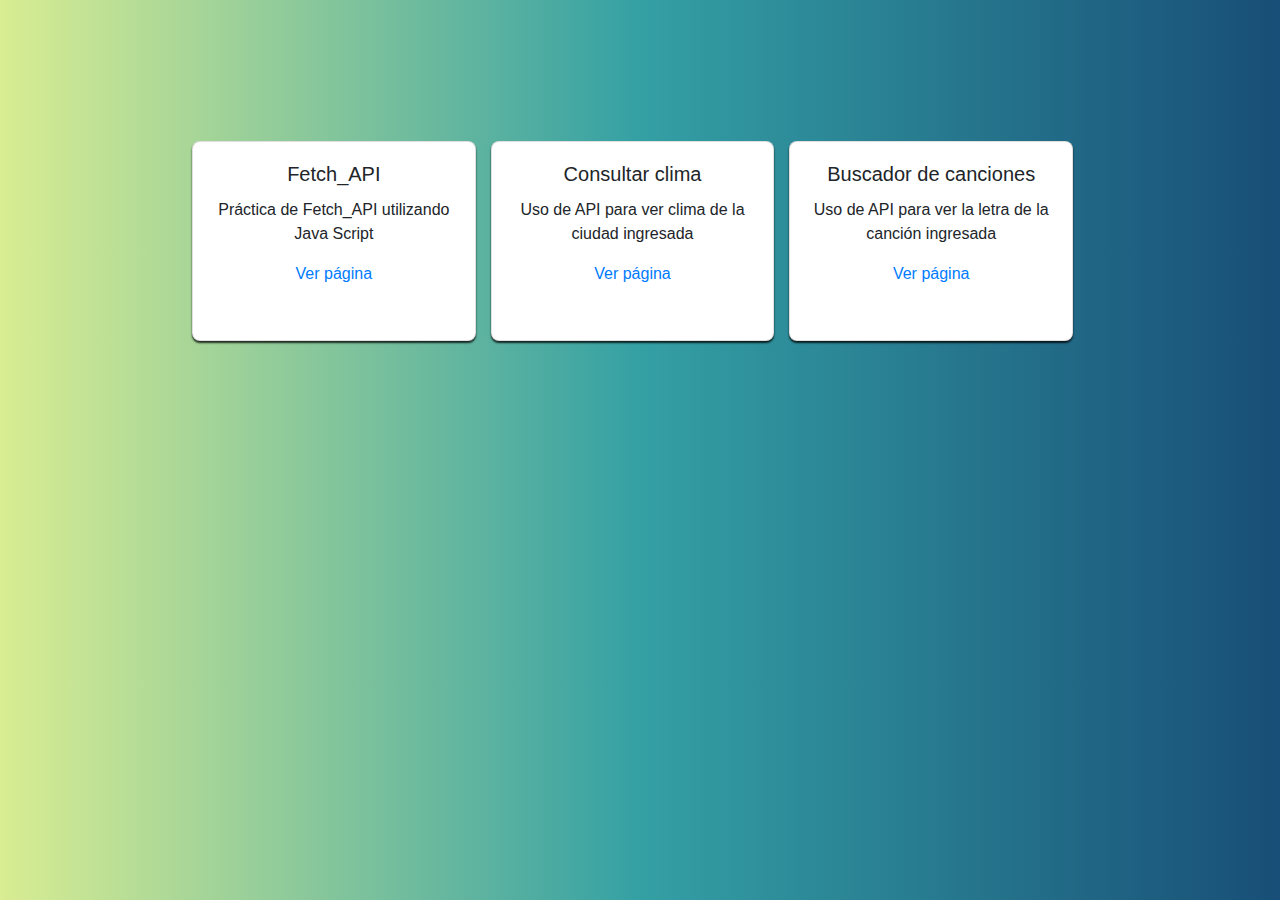
<file: index.html>
<!DOCTYPE html>
<html lang="es">

<head>
    <meta charset="UTF-8">
    <meta name="viewport" content="width=device-width, initial-scale=1.0">
    <title>Uso de API's</title>
    <!--Bootstrap-->
    <link rel="stylesheet" href="https://stackpath.bootstrapcdn.com/bootstrap/4.5.2/css/bootstrap.min.css" integrity="sha384-JcKb8q3iqJ61gNV9KGb8thSsNjpSL0n8PARn9HuZOnIxN0hoP+VmmDGMN5t9UJ0Z" crossorigin="anonymous">
    <!--Estilos CSS-->
    <link rel="stylesheet" href="css/estilos.css">
</head>

<body>
    <div class="card__main">
        <div class="card card__element" style="width: 18rem;">
            <div class="card-body">
                <h5 class="card-title">Fetch_API</h5>
                <p class="card-text">Práctica de Fetch_API utilizando Java Script</p>
                <a href="fetch_api.html" class="card-link">Ver página</a>
            </div>
        </div>

        <div class="card card__element" style="width: 18rem;">
            <div class="card-body">
                <h5 class="card-title">Consultar clima</h5>
                <p class="card-text">Uso de API para ver clima de la ciudad ingresada</p>
                <a href="clima_api.html" class="card-link">Ver página</a>
            </div>
        </div>

        <div class="card card__element" style="width: 18rem;">
            <div class="card-body">
                <h5 class="card-title">Buscador de canciones</h5>
                <p class="card-text">Uso de API para ver la letra de la canción ingresada
                </p>
                <a href="lyrics_api.html" class="card-link">Ver página</a>
            </div>
        </div>
    </div>

</body>

</html>
</file>
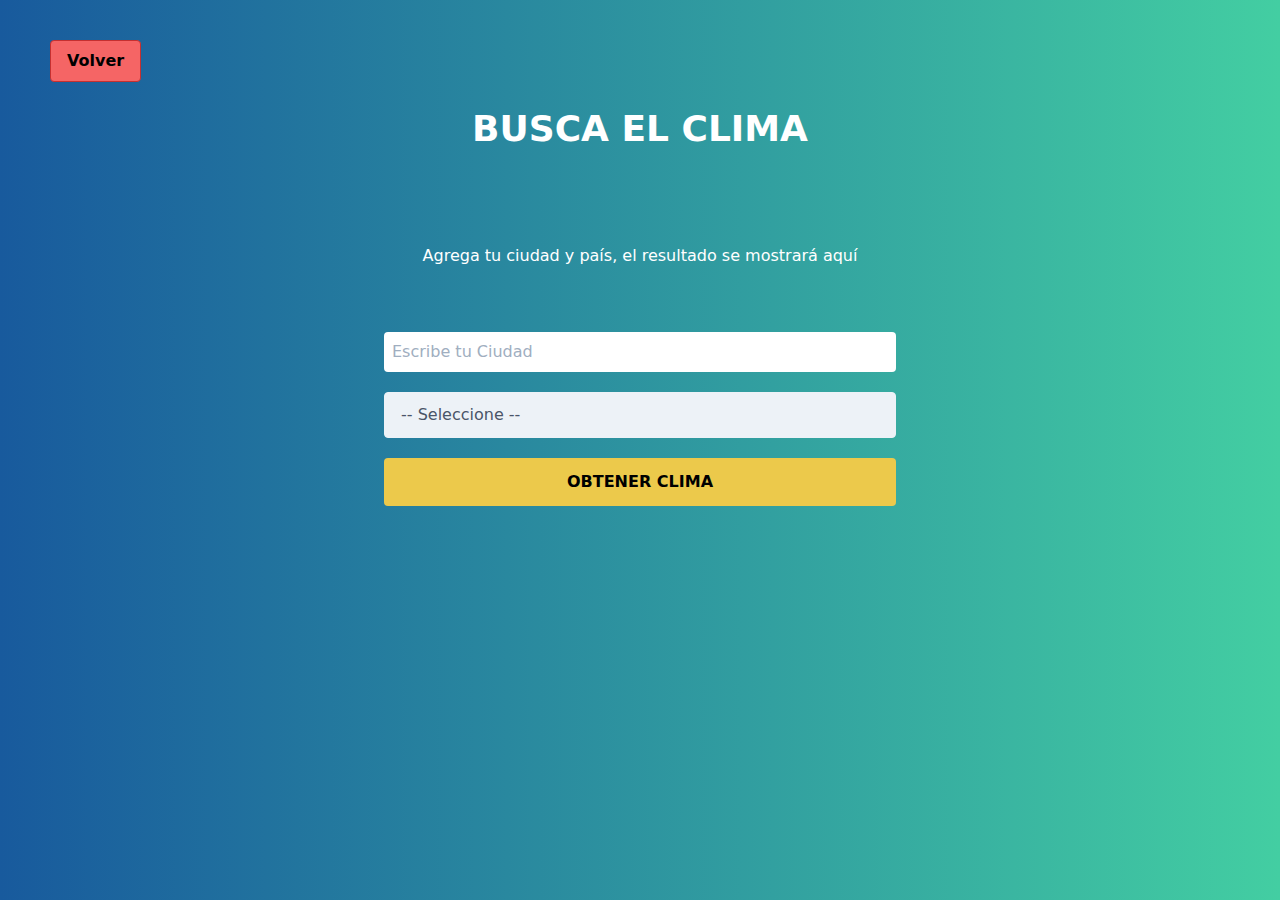
<file: clima_api.html>
<!DOCTYPE html>
<html lang="en">

<head>
    <meta charset="UTF-8">
    <meta name="viewport" content="width=device-width, initial-scale=1.0">
    <title>Clima - JavaScript Moderno</title>
    <!--Estilos CSS-->
    <link href="css/stylesclima.css" rel="stylesheet">
    <link href="css/tailwind.min.css" rel="stylesheet">
</head>

<body>

    <div class="container mx-auto ">
        <button class="btn__back bg-red-500 hover:bg-red-700 text-black font-bold py-2 px-4 border border-red-700 rounded" onclick="location.href='index.html'"> Volver </button>
        <h1 id="titulo" class="text-4xl mt-5 text-white font-bold uppercase text-center">Busca el Clima</h1>
        <div class="max-w-lg mx-auto ">

            <div class="p-6 mt-10">
                <div id="resultado">
                    <p class="text-center text-white mt-6">Agrega tu ciudad y país, el resultado se mostrará aquí</p>
                </div>
            </div>

            <form id="formulario" class="mt-10 " action="#" method="POST">
                <div class="mt-5">
                    <input type="text" name="ciudad" id="ciudad" placeholder="Escribe tu Ciudad" class="w-full p-2 rounded" />
                </div>
                <div class="mt-5">
                    <select class="block appearance-none w-full bg-gray-200 border border-gray-200 text-gray-700 py-3 px-4 pr-8 rounded leading-tight focus:outline-none focus:bg-white focus:border-gray-500" id="pais">
                        <option disabled selected value="">-- Seleccione --</option>
                        <option value="AR">Argentina</option>
                        <option value="CO">Colombia</option>
                        <option value="CR">Costa Rica</option>
                        <option value="ES">España</option>
                        <option value="US">Estados Unidos</option>
                        <option value="MX">México</option>
                        <option value="PE">Perú</option>
                    </select>
                </div>

                <input type="submit" class="mt-5 w-full bg-yellow-500 p-3  uppercase font-bold cursor-pointer rounded" value="Obtener Clima" />

            </form>


        </div>
    </div>

    <script src="js/appclima.js"></script>
</body>

</html>
</file>
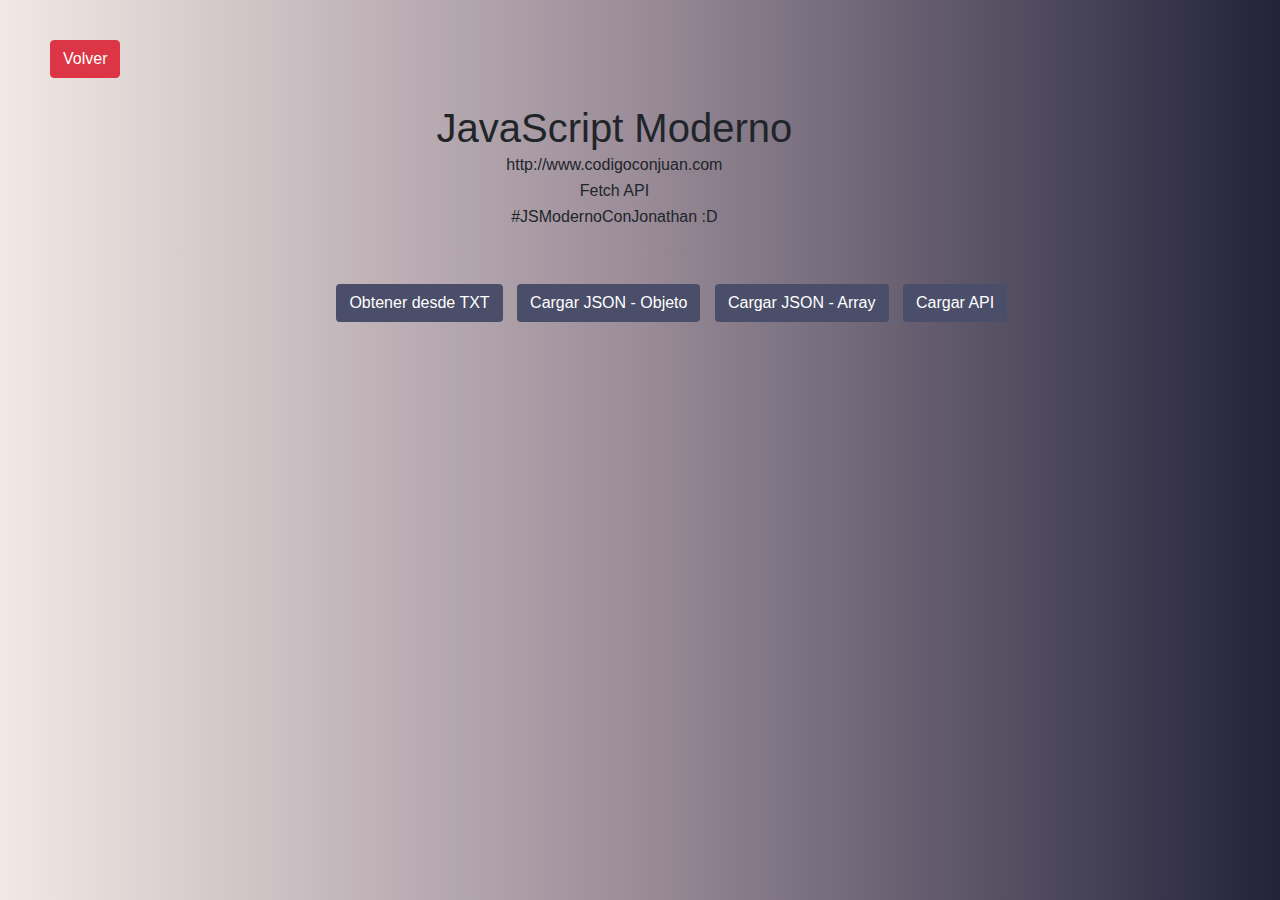
<file: fetch_api.html>
<!DOCTYPE html>
<html lang="en">

<head>
    <meta charset="UTF-8">
    <meta name="viewport" content="width=device-width, initial-scale=1.0">
    <title>Document</title>
    <!--Bootstrap-->
    <link rel="stylesheet" href="https://stackpath.bootstrapcdn.com/bootstrap/4.5.2/css/bootstrap.min.css" integrity="sha384-JcKb8q3iqJ61gNV9KGb8thSsNjpSL0n8PARn9HuZOnIxN0hoP+VmmDGMN5t9UJ0Z" crossorigin="anonymous">
    <!--Estilos CSS-->
    <link rel="stylesheet" href="css/fetch_styles.css">
</head>

<body>
    <button type="button" class="btn btn__back btn-danger" onclick="location.href='index.html'"> Volver </button>

    <div class="div__main">
        <div class="description">
            <h1 class="desc__title">JavaScript Moderno</h1>
            <p class="desc__subtitle">http://www.codigoconjuan.com</p>
            <p class="desc__subtitle">Fetch API</p>
            <p class="desc__hashtag">#JSModernoConJonathan :D</p>
        </div>
        <div class="options">
            <button type="button" class="btn btn__opt option__first" id="cargarTxt">
                Obtener desde TXT
            </button>
            <button type="button" class="btn btn__opt" id="cargarJSON">
               Cargar JSON - Objeto
            </button>
            <button type="button" class="btn btn__opt" id="cargarJSONArray">
                Cargar JSON - Array
            </button>
            <button type="button" class="btn btn__opt" id="cargarAPI">
                Cargar API
            </button>
        </div>
    </div>

    <script src="js/01-app.js"></script>
    <script src="js/02-app.js"></script>
    <script src="js/03-app.js"></script>
    <script src="js/04-app.js"></script>

</body>

</html>
</file>
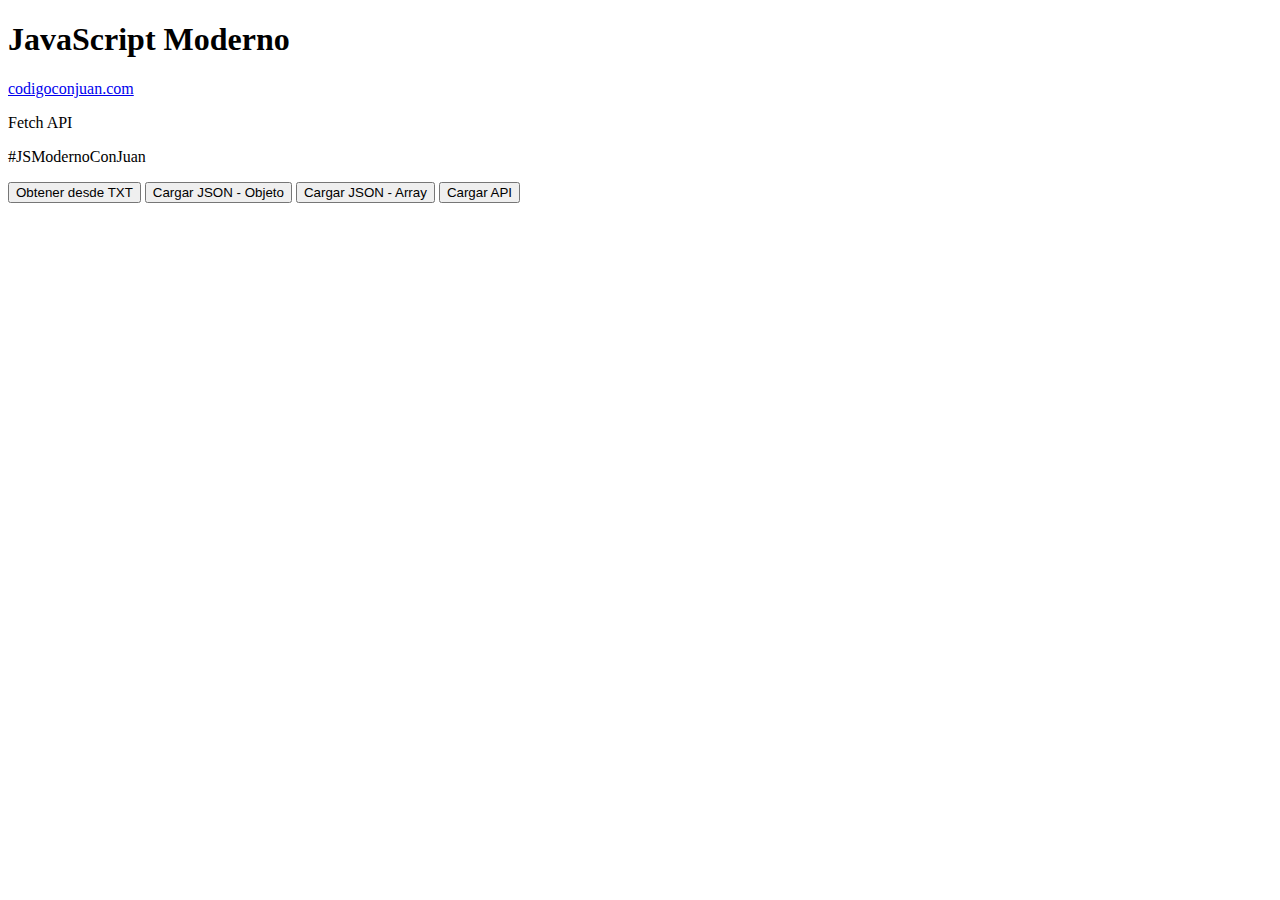
<file: index1.html>
<!DOCTYPE html>
<html lang="en">
<head>
    <meta charset="UTF-8">
    <meta name="viewport" content="width=device-width, initial-scale=1.0">
    <title>Document</title>
    <link href="https://fonts.googleapis.com/css2?family=Carrois+Gothic+SC&display=swap" rel="stylesheet"> 
</head>
<body>

    <div class="contenido">
        <h1>JavaScript Moderno</h1>
        <a href="http://www.codigoconjuan.com" target="_blank">codigoconjuan.com</a>
        <p>Fetch API</p>
        <p class="hashtag">#JSModernoConJuan</p>

        <div id="contenido"></div>

        <button type="button" id="cargarTxt">
            Obtener desde TXT
        </button>
        <button type="button" id="cargarJSON">
           Cargar JSON - Objeto
        </button>
        <button type="button" id="cargarJSONArray">
            Cargar JSON - Array
        </button>
        <button type="button" id="cargarAPI">
            Cargar API
        </button>
    </div>

    <!-- <script src="js/01-app.js"></script> -->
    <!-- <script src="js/02-app.js"></script> -->
    <!-- <script src="js/03-app.js"></script> --> 
    <script src="js/04-app.js"></script> 
    
</body>
</html>
</file>
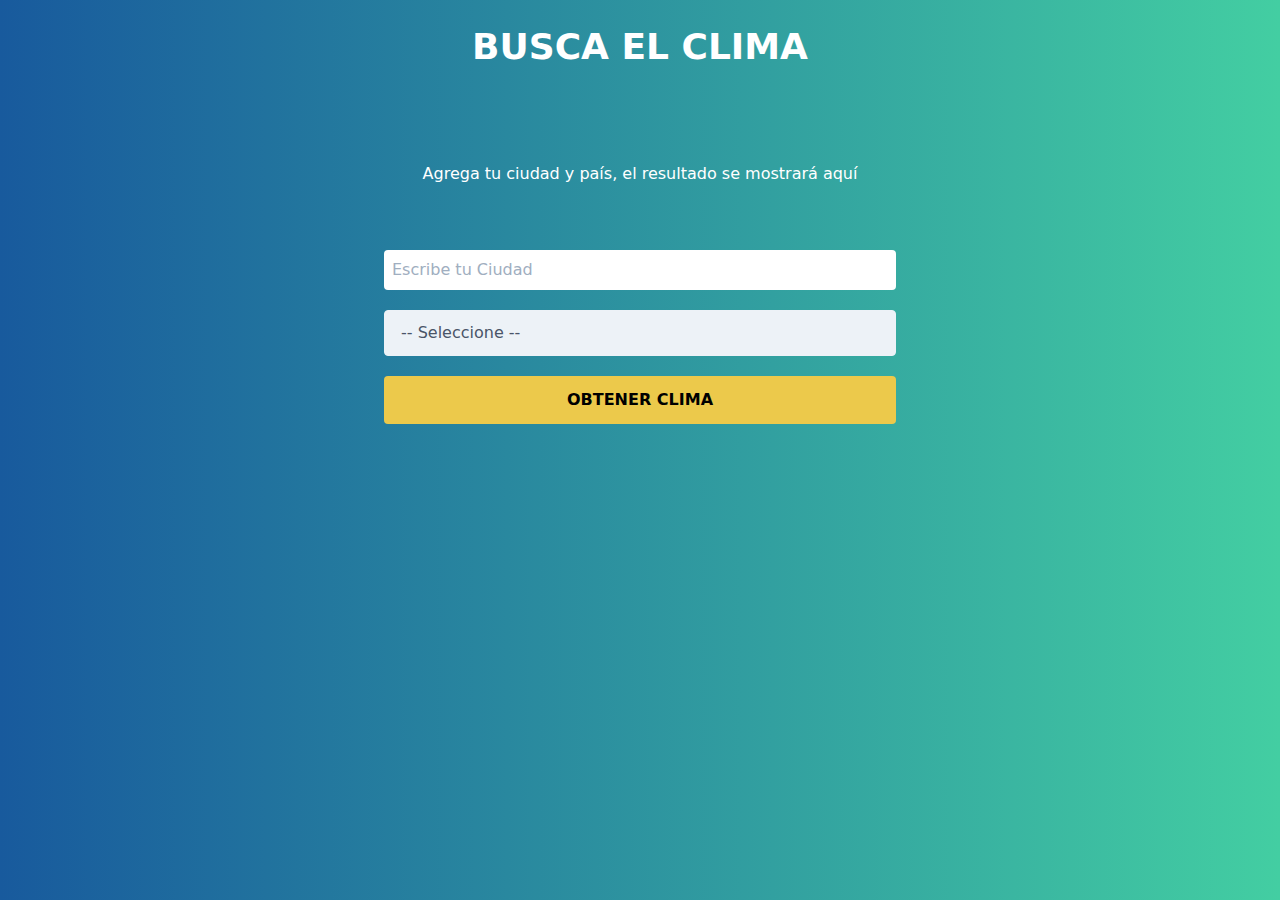
<file: index2.html>
<!DOCTYPE html>
<html lang="en">
<head>
    <meta charset="UTF-8">
    <meta name="viewport" content="width=device-width, initial-scale=1.0">
    <title>Clima - JavaScript Moderno</title>

    <link href="css/stylesclima.css" rel="stylesheet">
    <link href="css/tailwind.min.css" rel="stylesheet">
</head>
<body>

    <div class="container mx-auto ">
        <h1 id="titulo" class="text-4xl mt-5 text-white font-bold uppercase text-center">Busca el Clima</h1>
        <div class="max-w-lg mx-auto ">

            <div class="p-6 mt-10">
                <div id="resultado">
                    <p class="text-center text-white mt-6">Agrega tu ciudad y país, el resultado se mostrará aquí</p>
                </div>
            </div>
            
            <form id="formulario" class="mt-10 " action="#" method="POST">
                <div class="mt-5">
                    <input 
                        type="text" 
                        name="ciudad"
                        id="ciudad"
                        placeholder="Escribe tu Ciudad"
                        class="w-full p-2 rounded"
                    />
                </div>
                <div class="mt-5">
                    <select 
                        class="block appearance-none w-full bg-gray-200 border border-gray-200 text-gray-700 py-3 px-4 pr-8 rounded leading-tight focus:outline-none focus:bg-white focus:border-gray-500" 
                        id="pais"
                    >
                        <option disabled selected value="">-- Seleccione --</option>
                        <option value="AR">Argentina</option>
                        <option value="CO">Colombia</option>
                        <option value="CR">Costa Rica</option>
                        <option value="ES">España</option>
                        <option value="US">Estados Unidos</option>
                        <option value="MX">México</option>
                        <option value="PE">Perú</option>
                    </select>
                </div>

                <input 
                    type="submit"
                    class="mt-5 w-full bg-yellow-500 p-3  uppercase font-bold cursor-pointer rounded"
                    value="Obtener Clima"
                />

            </form>

     
        </div>
    </div>

    <script src="js/appclima.js"></script>
</body>
</html>
</file>
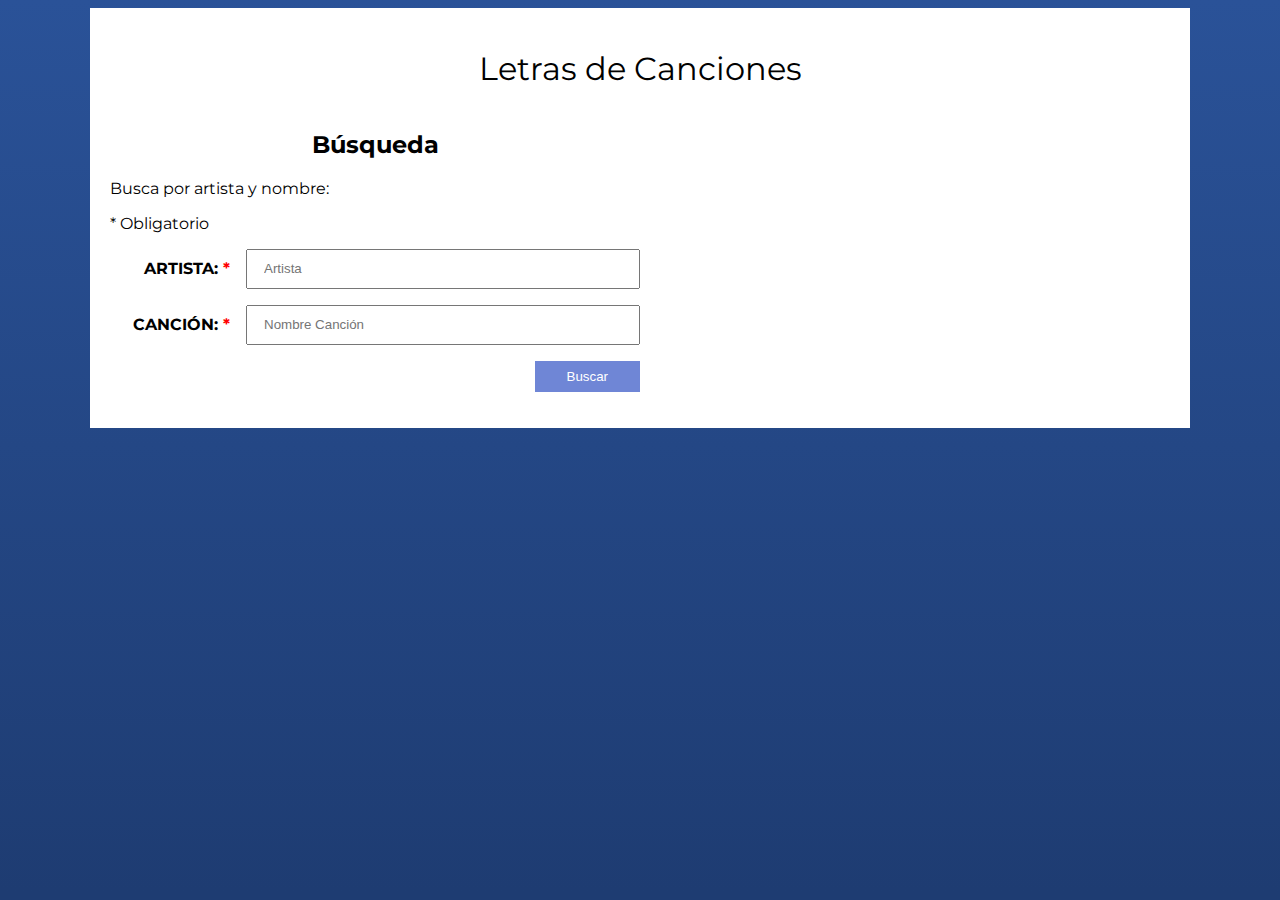
<file: index3.html>
<!DOCTYPE html>
<html lang="en">
<head>
    <meta charset="UTF-8">
    <meta name="viewport" content="width=device-width, initial-scale=1.0">
    <meta http-equiv="X-UA-Compatible" content="ie=edge">
    <title>Buscador de Letras - JSModerno</title>
    <link rel="stylesheet" href="https://necolas.github.io/normalize.css/8.0.0/normalize.css">
    <link href="https://fonts.googleapis.com/css?family=Montserrat:400,700,900" rel="stylesheet">
    <link rel="stylesheet" href="css/stylecanciones.css">
</head>
<body>

    <main id="contenido" class="contenido">
            <h1>Letras de Canciones</h1>
            <div class="contenedor">
                    <div id="buscar" class="buscar">
                            <h2>Búsqueda</h2>
                            <p>Busca por artista y nombre:</p>
                            <p><span> * </span>Obligatorio</p>
                            <form action="#" id="formulario-buscar">
                                <div class="input">
                                    <label for="artista">Artista: <span>*</span></label>
                                    <input type="text" id="artista" placeholder="Artista">
                                </div>
                                <div class="input">
                                    <label for="cancion">Canción: <span>*</span></label>
                                    <input type="text" id="cancion" placeholder="Nombre Canción">
                                </div>

                                <div class="input enviar">
                                    <input type="submit" value="Buscar">
                                </div>
                            </form>
                    </div>
                    
                    <div class="letra-resultado">
                            <h2></h2>
                            <div id="resultado"></div>
                    </div>
                    <div id="mensajes"></div>
            </div>
    </main>

    
    <script src="js/app.js" type="module"></script>
</body>
</html>
</file>
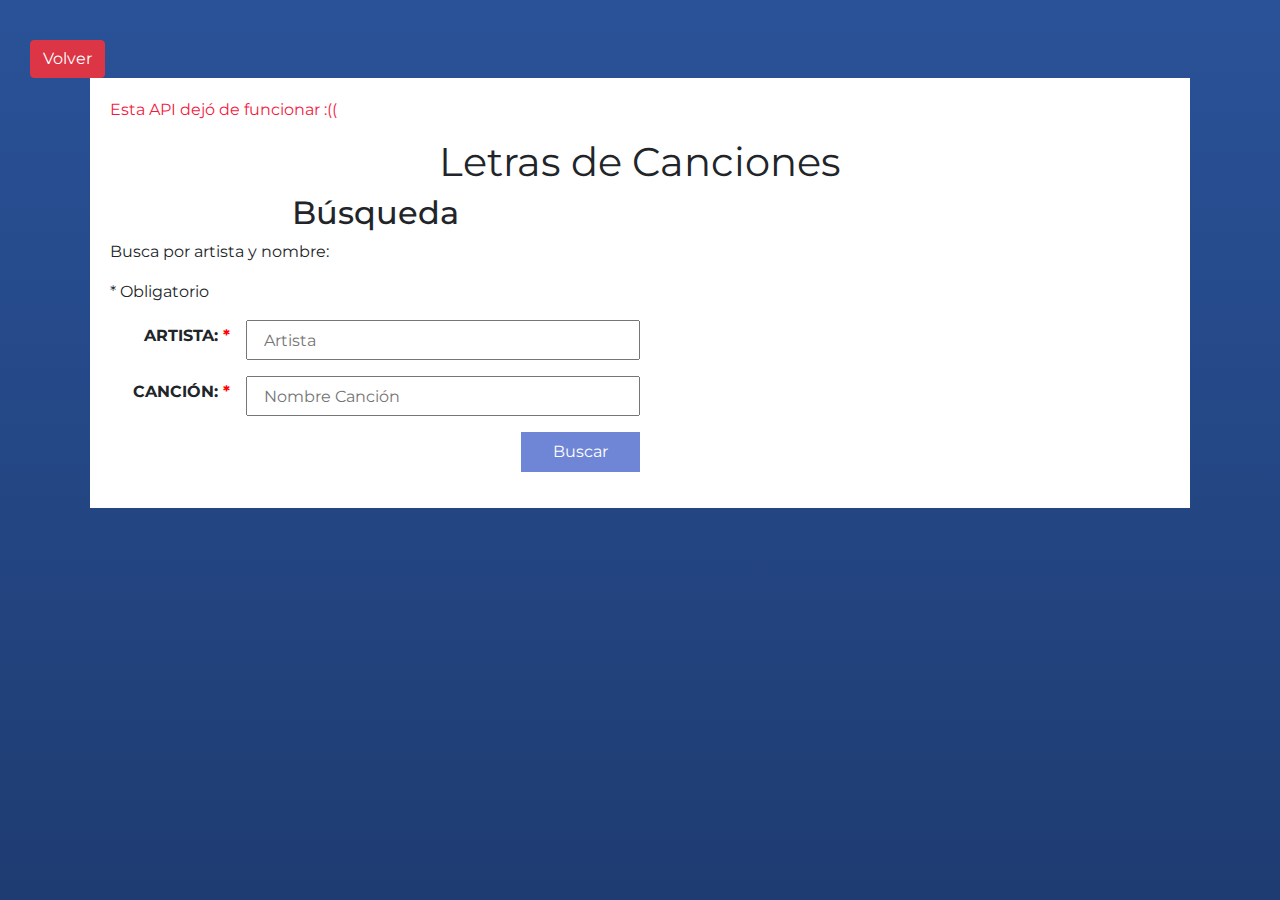
<file: lyrics_api.html>
<!DOCTYPE html>
<html lang="en">

<head>
    <meta charset="UTF-8">
    <meta name="viewport" content="width=device-width, initial-scale=1.0">
    <meta http-equiv="X-UA-Compatible" content="ie=edge">
    <title>Buscador de Letras - JSModerno</title>
    <!--Bootstrap-->
    <link rel="stylesheet" href="https://stackpath.bootstrapcdn.com/bootstrap/4.5.2/css/bootstrap.min.css" integrity="sha384-JcKb8q3iqJ61gNV9KGb8thSsNjpSL0n8PARn9HuZOnIxN0hoP+VmmDGMN5t9UJ0Z" crossorigin="anonymous">
    <link rel="stylesheet" href="https://necolas.github.io/normalize.css/8.0.0/normalize.css">
    <!--Fuente de letra-->
    <link href="https://fonts.googleapis.com/css?family=Montserrat:400,700,900" rel="stylesheet">
    <!--Estilos CSS-->
    <link rel="stylesheet" href="css/stylecanciones.css">
</head>

<body>
    <button type="button" class="btn btn__back btn-danger" onclick="location.href='index.html'"> Volver </button>
    <main id="contenido" class="contenido">
        <p class="note">Esta API dejó de funcionar :((</p>
        <h1>Letras de Canciones</h1>
        <div class="contenedor">
            <div id="buscar" class="buscar">
                <h2>Búsqueda</h2>
                <p>Busca por artista y nombre:</p>
                <p><span> * </span>Obligatorio</p>
                <form action="#" id="formulario-buscar">
                    <div class="input">
                        <label for="artista">Artista: <span>*</span></label>
                        <input type="text" id="artista" placeholder="Artista">
                    </div>
                    <div class="input">
                        <label for="cancion">Canción: <span>*</span></label>
                        <input type="text" id="cancion" placeholder="Nombre Canción">
                    </div>

                    <div class="input enviar">
                        <input type="submit" value="Buscar">
                    </div>
                </form>
            </div>

            <div class="letra-resultado">
                <h2></h2>
                <div id="resultado"></div>
            </div>
            <div id="mensajes"></div>
        </div>
    </main>


    <script src="js/app.js" type="module"></script>
</body>

</html>
</file>
<file: css/estilos.css>
html,
body {
    background: #43cea2;
    /* fallback for old browsers */
    background: -webkit-linear-gradient(to right, #d9ed92, #34a0a4, #184e77);
    /* Chrome 10-25, Safari 5.1-6 */
    background: linear-gradient(to right, #d9ed92, #34a0a4, #184e77);
    /* W3C, IE 10+/ Edge, Firefox 16+, Chrome 26+, Opera 12+, Safari 7+ */
}

.card__main {
    width: 70%;
    height: 200px;
    margin-top: 11%;
    margin-left: 15%;
    display: flex;
    justify-content: center;
}

.card__element {
    margin-right: 15px;
    border-radius: 8px;
    box-shadow: 0 2px 2px rgba(0, 0, 0, 0.8);
    text-align: center;
    transition: all 0.25s;
}

.card__element:hover {
    transform: translateY(-15px);
    box-shadow: 0 12px 16px rgba(0, 0, 0, 0.6);
}
</file>
<file: css/stylesclima.css>
html {
    background: #43cea2;
    /* fallback for old browsers */
    background: -webkit-linear-gradient(to right, #185a9d, #43cea2);
    /* Chrome 10-25, Safari 5.1-6 */
    background: linear-gradient(to right, #185a9d, #43cea2);
    /* W3C, IE 10+/ Edge, Firefox 16+, Chrome 26+, Opera 12+, Safari 7+ */
}

.btn__back {
    margin-top: 40px;
    margin-left: 50px;
}

.sk-chase {
    width: 40px;
    height: 40px;
    position: relative;
    animation: sk-chase 2.5s infinite linear both;
}

.sk-chase-dot {
    width: 100%;
    height: 100%;
    position: absolute;
    left: 0;
    top: 0;
    animation: sk-chase-dot 2.0s infinite ease-in-out both;
}

.sk-chase-dot:before {
    content: '';
    display: block;
    width: 25%;
    height: 25%;
    background-color: #fff;
    border-radius: 100%;
    animation: sk-chase-dot-before 2.0s infinite ease-in-out both;
}

.sk-chase-dot:nth-child(1) {
    animation-delay: -1.1s;
}

.sk-chase-dot:nth-child(2) {
    animation-delay: -1.0s;
}

.sk-chase-dot:nth-child(3) {
    animation-delay: -0.9s;
}

.sk-chase-dot:nth-child(4) {
    animation-delay: -0.8s;
}

.sk-chase-dot:nth-child(5) {
    animation-delay: -0.7s;
}

.sk-chase-dot:nth-child(6) {
    animation-delay: -0.6s;
}

.sk-chase-dot:nth-child(1):before {
    animation-delay: -1.1s;
}

.sk-chase-dot:nth-child(2):before {
    animation-delay: -1.0s;
}

.sk-chase-dot:nth-child(3):before {
    animation-delay: -0.9s;
}

.sk-chase-dot:nth-child(4):before {
    animation-delay: -0.8s;
}

.sk-chase-dot:nth-child(5):before {
    animation-delay: -0.7s;
}

.sk-chase-dot:nth-child(6):before {
    animation-delay: -0.6s;
}

@keyframes sk-chase {
    100% {
        transform: rotate(360deg);
    }
}

@keyframes sk-chase-dot {
    80%,
    100% {
        transform: rotate(360deg);
    }
}

@keyframes sk-chase-dot-before {
    50% {
        transform: scale(0.4);
    }
    100%,
    0% {
        transform: scale(1.0);
    }
}

.sk-fading-circle {
    margin: 100px auto;
    width: 40px;
    height: 40px;
    position: relative;
}

.sk-fading-circle .sk-circle {
    width: 100%;
    height: 100%;
    position: absolute;
    left: 0;
    top: 0;
}

.sk-fading-circle .sk-circle:before {
    content: '';
    display: block;
    margin: 0 auto;
    width: 15%;
    height: 15%;
    background-color: white;
    border-radius: 100%;
    -webkit-animation: sk-circleFadeDelay 1.2s infinite ease-in-out both;
    animation: sk-circleFadeDelay 1.2s infinite ease-in-out both;
}

.sk-fading-circle .sk-circle2 {
    -webkit-transform: rotate(30deg);
    -ms-transform: rotate(30deg);
    transform: rotate(30deg);
}

.sk-fading-circle .sk-circle3 {
    -webkit-transform: rotate(60deg);
    -ms-transform: rotate(60deg);
    transform: rotate(60deg);
}

.sk-fading-circle .sk-circle4 {
    -webkit-transform: rotate(90deg);
    -ms-transform: rotate(90deg);
    transform: rotate(90deg);
}

.sk-fading-circle .sk-circle5 {
    -webkit-transform: rotate(120deg);
    -ms-transform: rotate(120deg);
    transform: rotate(120deg);
}

.sk-fading-circle .sk-circle6 {
    -webkit-transform: rotate(150deg);
    -ms-transform: rotate(150deg);
    transform: rotate(150deg);
}

.sk-fading-circle .sk-circle7 {
    -webkit-transform: rotate(180deg);
    -ms-transform: rotate(180deg);
    transform: rotate(180deg);
}

.sk-fading-circle .sk-circle8 {
    -webkit-transform: rotate(210deg);
    -ms-transform: rotate(210deg);
    transform: rotate(210deg);
}

.sk-fading-circle .sk-circle9 {
    -webkit-transform: rotate(240deg);
    -ms-transform: rotate(240deg);
    transform: rotate(240deg);
}

.sk-fading-circle .sk-circle10 {
    -webkit-transform: rotate(270deg);
    -ms-transform: rotate(270deg);
    transform: rotate(270deg);
}

.sk-fading-circle .sk-circle11 {
    -webkit-transform: rotate(300deg);
    -ms-transform: rotate(300deg);
    transform: rotate(300deg);
}

.sk-fading-circle .sk-circle12 {
    -webkit-transform: rotate(330deg);
    -ms-transform: rotate(330deg);
    transform: rotate(330deg);
}

.sk-fading-circle .sk-circle2:before {
    -webkit-animation-delay: -1.1s;
    animation-delay: -1.1s;
}

.sk-fading-circle .sk-circle3:before {
    -webkit-animation-delay: -1s;
    animation-delay: -1s;
}

.sk-fading-circle .sk-circle4:before {
    -webkit-animation-delay: -0.9s;
    animation-delay: -0.9s;
}

.sk-fading-circle .sk-circle5:before {
    -webkit-animation-delay: -0.8s;
    animation-delay: -0.8s;
}

.sk-fading-circle .sk-circle6:before {
    -webkit-animation-delay: -0.7s;
    animation-delay: -0.7s;
}

.sk-fading-circle .sk-circle7:before {
    -webkit-animation-delay: -0.6s;
    animation-delay: -0.6s;
}

.sk-fading-circle .sk-circle8:before {
    -webkit-animation-delay: -0.5s;
    animation-delay: -0.5s;
}

.sk-fading-circle .sk-circle9:before {
    -webkit-animation-delay: -0.4s;
    animation-delay: -0.4s;
}

.sk-fading-circle .sk-circle10:before {
    -webkit-animation-delay: -0.3s;
    animation-delay: -0.3s;
}

.sk-fading-circle .sk-circle11:before {
    -webkit-animation-delay: -0.2s;
    animation-delay: -0.2s;
}

.sk-fading-circle .sk-circle12:before {
    -webkit-animation-delay: -0.1s;
    animation-delay: -0.1s;
}

@-webkit-keyframes sk-circleFadeDelay {
    0%,
    39%,
    100% {
        opacity: 0;
    }
    40% {
        opacity: 1;
    }
}

@keyframes sk-circleFadeDelay {
    0%,
    39%,
    100% {
        opacity: 0;
    }
    40% {
        opacity: 1;
    }
}
</file>
<file: css/fetch_styles.css>
html,
body {
    background: #f2e9e4;
    /* fallback for old browsers */
    background: -webkit-linear-gradient(to right, #f2e9e4, #9a8c98, #22223b);
    /* Chrome 10-25, Safari 5.1-6 */
    background: linear-gradient(to right, #f2e9e4, #9a8c98, #22223b);
    /* W3C, IE 10+/ Edge, Firefox 16+, Chrome 26+, Opera 12+, Safari 7+ */
}

.btn__back {
    margin-top: 40px;
    margin-left: 50px;
}

.div__main {
    width: 70%;
    margin-top: 2%;
    margin-left: 13%;
    height: 200px;
}

.description {
    display: inline-block;
    vertical-align: top;
    width: 100%;
    height: 130px;
}

.desc__title,
.desc__link,
.desc__subtitle,
.desc__hashtag {
    width: 100%;
    text-align: center;
}

.desc__link,
.desc__subtitle,
.desc__hashtag {
    line-height: 10px;
}

.options {
    width: 100%;
    height: 50px;
    margin-top: 50px;
}

.option__first {
    margin-left: 170px;
}

.btn__opt {
    margin-right: 10px;
    background-color: #4a4e69;
    color: #fff;
}
</file>
<file: css/stylecanciones.css>
html {
    min-height: 100%;
    box-sizing: border-box;
}

*,
*:before,
*:after {
    box-sizing: inherit;
}

.btn__back {
    margin-top: 40px;
    margin-left: 30px;
}

.spinner {
    margin: 100px auto;
    width: 50px;
    height: 40px;
    text-align: center;
    font-size: 10px;
}

.spinner>div {
    background-color: #333;
    height: 100%;
    width: 6px;
    display: inline-block;
    -webkit-animation: sk-stretchdelay 1.2s infinite ease-in-out;
    animation: sk-stretchdelay 1.2s infinite ease-in-out;
}

.spinner .rect2 {
    -webkit-animation-delay: -1.1s;
    animation-delay: -1.1s;
}

.spinner .rect3 {
    -webkit-animation-delay: -1.0s;
    animation-delay: -1.0s;
}

.spinner .rect4 {
    -webkit-animation-delay: -0.9s;
    animation-delay: -0.9s;
}

.spinner .rect5 {
    -webkit-animation-delay: -0.8s;
    animation-delay: -0.8s;
}

@-webkit-keyframes sk-stretchdelay {
    0%,
    40%,
    100% {
        -webkit-transform: scaleY(0.4)
    }
    20% {
        -webkit-transform: scaleY(1.0)
    }
}

@keyframes sk-stretchdelay {
    0%,
    40%,
    100% {
        transform: scaleY(0.4);
        -webkit-transform: scaleY(0.4);
    }
    20% {
        transform: scaleY(1.0);
        -webkit-transform: scaleY(1.0);
    }
}

body {
    background-image: linear-gradient(to top, #1e3c72 0%, #1e3c72 1%, #2a5298 100%);
    font-family: 'Montserrat', sans-serif;
    min-height: 100%;
}

h1 {
    font-weight: 400;
    text-align: center;
}

h2 {
    text-align: center;
}

.contenido {
    background-color: white;
    max-width: 1100px;
    margin: 0 auto;
    height: 100%;
    padding: 20px;
}

.note {
    color: #f21b3f;
}

@media (min-width:768px) {
    .contenedor {
        display: flex;
        flex-wrap: wrap;
    }
    .contenedor>div {
        flex: 1 0 50%;
    }
}

.formulario-busqueda p {
    text-align: center;
}

.formulario-busqueda span {
    color: red;
}

.input {
    margin-bottom: 1rem;
    display: flex;
    align-items: center;
}

.input label {
    flex: 0 0 120px;
    text-align: right;
    margin-right: 1rem;
    font-weight: 700;
    text-transform: uppercase;
}

.input span {
    color: red;
}

.input input[type="text"] {
    height: 2.5rem;
    padding: 1rem;
    display: flex;
    flex: 1;
}

.enviar {
    text-align: right;
    justify-content: flex-end!important;
}

.input input[type="submit"] {
    background-color: #6f86d6;
    padding: .5rem 2rem;
    color: white;
    align-self: flex-end;
    border: none;
    transition: background-color .3s ease-in-out;
}

.input input[type="submit"]:hover {
    cursor: pointer;
    background-color: #384e9d;
}

.error {
    padding: 1rem;
    border: 1px solid red;
    background-color: rgb(249, 121, 121);
    color: white;
    text-align: center;
}

#resultado {
    white-space: pre-wrap;
    padding: 2rem;
}
</file>
